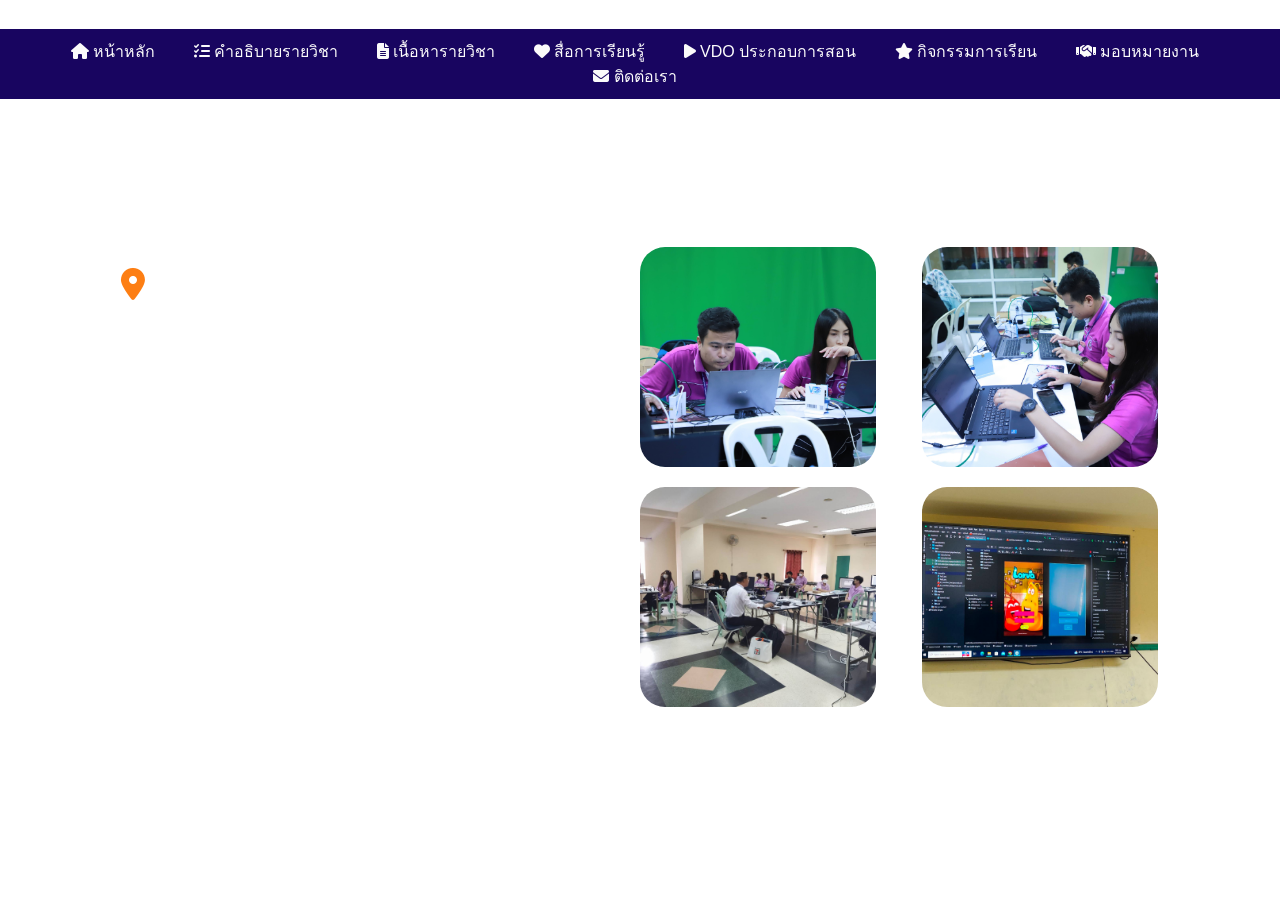
<file: index.html>
<!DOCTYPE html>
<html lang="en">
<head>
    <meta charset="UTF-8">
    <meta name="viewport" content="width=device-width, initial-scale=1.0">
    <title>Petkasem</title>
    <link rel="stylesheet" href="https://cdnjs.cloudflare.com/ajax/libs/font-awesome/6.1.1/css/all.min.css" integrity="sha512-KfkfwYDsLkIlwQp6LFnl8zNdLGxu9YAA1QvwINks4PhcElQSvqcyVLLD9aMhXd13uQjoXtEKNosOWaZqXgel0g==" crossorigin="anonymous" referrerpolicy="no-referrer" />
    <link rel="stylesheet" href="stye9.css">
</head>
<marquee behavior="alternate"><font color = "#FFFFFF"> ยินดีต้อนรับสู่เว็บไซต์ แห่งการเรียนรู้  School Subjects</font> </marquee>
<body>
  <nav>
    <ul>
    <center><li><a href="http://127.0.0.1:5500/index.html"><i class="fas fa-home"></i> หน้าหลัก </a></li>
      <li><a href="http://127.0.0.1:5500/page%202.html"><i class="fas fa-tasks"></i> คำอธิบายรายวิชา </a></li>
      <li><a href="http://127.0.0.1:5500/page3.html"><i class="fas fa-file-text"></i> เนื้อหารายวิชา </a></li>
      <li><a href="http://127.0.0.1:5500/page4.html"><i class="fas fa-heart"></i> สื่อการเรียนรู้</a></li>
      <li><a href="http://127.0.0.1:5500/page5.html"><i class="fas fa-play"> </i> VDO ประกอบการสอน </a></li>
      <li><a href="http://127.0.0.1:5500/page6.html"><i class="fas fa-star"></i> กิจกรรมการเรียน </a></li>
      <li><a href="http://127.0.0.1:5500/page7.html"><i class="fas fa-handshake"></i> มอบหมายงาน </a></li>
      <li><a href="http://127.0.0.1:5500/page8.html"><i class="fas fa-envelope"></i> ติดต่อเรา </a></li>
    </ul>
  </center>
  </nav>
  <div class="container bg">
    <div class="content">
      <div class="phuket" style="width:50%;">
        <div class="tnx">
          <h2><i class="fas fa-map-marker-alt"></i> Pm-Tech </h2>
        </div>
        <div class="txt">
          <h1>School</h1>
          <h1>Subjects</h1>
        </div>
        <p> 1. นักเรียนเข้าห้องเรียนตรงเวลา สายได้ไม่เกิน 15 นาที 
            2. นักเรียนทุกคนต้องเข้าเรียนอย่างน้อยร้อยละ 80 ของเวลาเรียนทั้งหมด 
            3. นักเรียนทุกคนต้องมีหนังสือเรียน สมุด และอุปกรณ์ประกอบการเรียนพร้อม
            4. นักเรียนทุกคนต้องส่งงานตรงเวลาที่ครูกำหนด
            5. ในการปรึกษานอกเวลาเรียน ให้อยู่ในวันเวลาราชการ
        </p>
      </div>
      <div class="card" style="width:50%;">
        
          <div class="box1">
          </div>
        </a>
       
          <div class="box2">
          </div>
        </a>
        
          <div class="box3">
          </div>
        </a>
       
          <div class="box4">
          </div>
        </a>
      </div>
    </div>  
  </body>
</html>
</file>
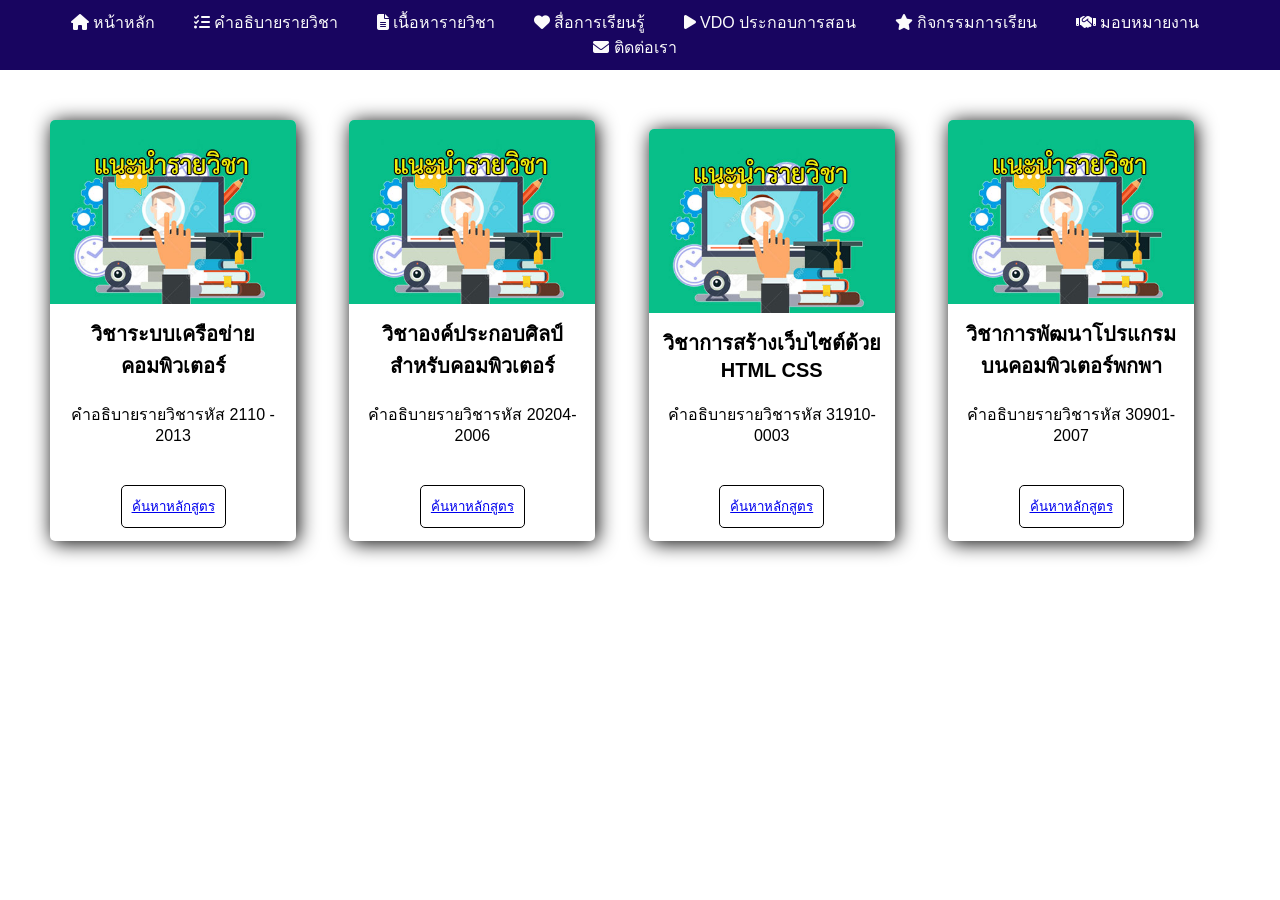
<file: page 2.html>
<!DOCTYPE html>
<html lang="en">
<head>
    <meta charset="UTF-8">
    <meta name="viewport" content="width=device-width, initial-scale=1.0">
    <link rel="stylesheet" href="https://cdnjs.cloudflare.com/ajax/libs/font-awesome/6.1.1/css/all.min.css" integrity="sha512-KfkfwYDsLkIlwQp6LFnl8zNdLGxu9YAA1QvwINks4PhcElQSvqcyVLLD9aMhXd13uQjoXtEKNosOWaZqXgel0g==" crossorigin="anonymous" referrerpolicy="no-referrer" />
    <link rel="stylesheet" href="stye7.css">
    <title>Document</title>
</head>
<body>
    <nav>
        <ul>
        <center><li><a href="http://127.0.0.1:5500/index.html"><i class="fas fa-home"></i> หน้าหลัก </a></li>
          <li><a href="http://127.0.0.1:5500/page%202.html"><i class="fas fa-tasks"></i> คำอธิบายรายวิชา </a></li>
          <li><a href="http://127.0.0.1:5500/page3.html"><i class="fas fa-file-text"></i> เนื้อหารายวิชา </a></li>
          <li><a href="http://127.0.0.1:5500/page4.html"><i class="fas fa-heart"></i> สื่อการเรียนรู้</a></li>
          <li><a href="http://127.0.0.1:5500/page5.html"><i class="fas fa-play"> </i> VDO ประกอบการสอน </a></li>
          <li><a href="http://127.0.0.1:5500/page6.html"><i class="fas fa-star"></i> กิจกรรมการเรียน </a></li>
          <li><a href="http://127.0.0.1:5500/page7.html"><i class="fas fa-handshake"></i> มอบหมายงาน </a></li>
          <li><a href="http://127.0.0.1:5500/page8.html"><i class="fas fa-envelope"></i> ติดต่อเรา </a></li>
        </ul>
      </center>
      </nav>
      <style type="text/css">


        *{
         margin: 0px;
         padding: 0px;
        }
        body{
         font-family: arial;
        }
        .main{
        
         margin: 2%;
        }
        
        .card{
             width: 20%;
             display: inline-block;
             box-shadow: 2px 2px 20px black;
             border-radius: 5px; 
             margin: 2%;
            }
        
        .image img{
          width: 100%;
          border-top-right-radius: 5px;
          border-top-left-radius: 5px;
          
        
         
         }
        
        .title{
         
          text-align: center;
          padding: 10px;
          
         }
        
        h1{
          font-size: 20px;
         }
        
        .des{
          padding: 3px;
          text-align: center;
         
          padding-top: 10px;
                border-bottom-right-radius: 5px;
          border-bottom-left-radius: 5px;
        }
        button{
          margin-top: 40px;
          margin-bottom: 10px;
          background-color: white;
          border: 1px solid black;
          border-radius: 5px;
          padding:10px;
        }
        button:hover{
          background-color: rgb(236, 236, 4);
          color: white;
          transition: .5s;
          cursor: pointer;
        }
        
        </style>
        <body>
          
        <div class="main">
        
         <!--cards -->
        
        <div class="card">
        
        <div class="image">
           <img src="bg55.jpg">
        </div>
        <div class="title">
         <h1>
        วิชาระบบเครือข่ายคอมพิวเตอร์</h1>
        </div>
        <div class="des">
         <p>คำอธิบายรายวิชารหัส 2110 - 2013</p>
        <button><a href="https://bsq.vec.go.th/Portals/9/Course/20/2567/21900/21910v5.pdf">ค้นหาหลักสูตร</a></button>
        </div>
        </div>
    
        <!--cards -->
        
        
        <div class="card">
        
            <div class="image">
              <img src="bg55.jpg">
             </div>
             <div class="title">
              <h1>
             วิชาองค์ประกอบศิลป์สำหรับคอมพิวเตอร์</h1>
             </div>
             <div class="des">
              <p>คำอธิบายรายวิชารหัส 20204-2006 </p>
             <button><a href="https://bsq.vec.go.th/Portals/9/Course/20/2562/20200/20204v3.pdf">ค้นหาหลักสูตร</a></button>
             </div>
             </div>
         
        <!--cards -->
        
        
        <div class="card">
        
        <div class="image">
          <img src="bg55.jpg">
        </div>
        <div class="title">
         <h1>
       วิชาการสร้างเว็บไซต์ด้วย HTML CSS</h1>
        </div>
        <div class="des">
         <p>คำอธิบายรายวิชารหัส 31910-0003</p>
         <button><a href="https://bsq.vec.go.th/Portals/9/Course/30/2567/31900/31910v2.pdf">ค้นหาหลักสูตร</a></button>
        </div>
        </div>
        <!--cards -->
        
        
        <div class="card">
        
        <div class="image">
          <img src="bg55.jpg">
        </div>
        <div class="title">
         <h1>
            วิชาการพัฒนาโปรแกรมบนคอมพิวเตอร์พกพา</h1>
        </div>
        <div class="des">
         <p>คำอธิบายรายวิชารหัส 30901-2007 </p>
         <button><a href="https://bsq.vec.go.th/Portals/9/Course/30/2563/30900/30901v6.pdf">ค้นหาหลักสูตร</a></button>
        </div>
        </div>
  
</body>
</html>
</file>
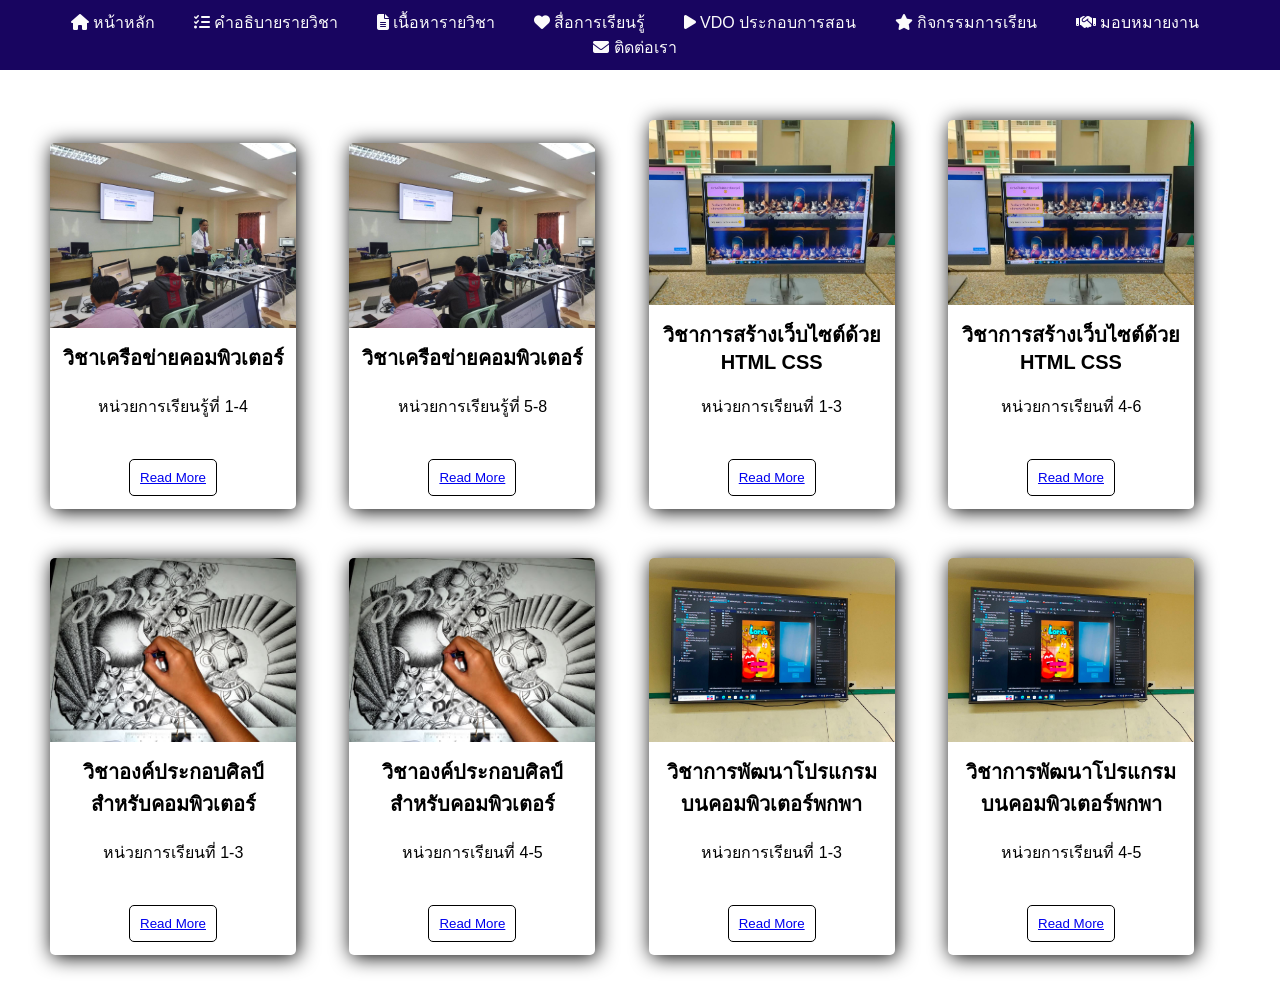
<file: page3.html>
<!DOCTYPE html>
<html lang="en">
<head>
    <meta charset="UTF-8">
    <meta name="viewport" content="width=device-width, initial-scale=1.0">
    <link rel="stylesheet" href="https://cdnjs.cloudflare.com/ajax/libs/font-awesome/6.1.1/css/all.min.css" integrity="sha512-KfkfwYDsLkIlwQp6LFnl8zNdLGxu9YAA1QvwINks4PhcElQSvqcyVLLD9aMhXd13uQjoXtEKNosOWaZqXgel0g==" crossorigin="anonymous" referrerpolicy="no-referrer" />
    <link rel="stylesheet" href="stye7.css">
    <title>Document</title>
</head>
<body>
    <nav>
        <ul>
        <center><li><a href="http://127.0.0.1:5500/index.html"><i class="fas fa-home"></i> หน้าหลัก </a></li>
          <li><a href="http://127.0.0.1:5500/page%202.html"><i class="fas fa-tasks"></i> คำอธิบายรายวิชา </a></li>
          <li><a href="http://127.0.0.1:5500/page3.html"><i class="fas fa-file-text"></i> เนื้อหารายวิชา </a></li>
          <li><a href="http://127.0.0.1:5500/page4.html"><i class="fas fa-heart"></i> สื่อการเรียนรู้</a></li>
          <li><a href="http://127.0.0.1:5500/page5.html"><i class="fas fa-play"> </i> VDO ประกอบการสอน </a></li>
          <li><a href="http://127.0.0.1:5500/page6.html"><i class="fas fa-star"></i> กิจกรรมการเรียน </a></li>
          <li><a href="http://127.0.0.1:5500/page7.html"><i class="fas fa-handshake"></i> มอบหมายงาน </a></li>
          <li><a href="http://127.0.0.1:5500/page8.html"><i class="fas fa-envelope"></i> ติดต่อเรา </a></li>
        </ul>
      </center>
      </nav>
      <style type="text/css">


        *{
         margin: 0px;
         padding: 0px;
        }
        body{
         font-family: arial;
        }
        .main{
        
         margin: 2%;
        }
        
        .card{
             width: 20%;
             display: inline-block;
             box-shadow: 2px 2px 20px black;
             border-radius: 5px; 
             margin: 2%;
            }
        
        .image img{
          width: 100%;
          border-top-right-radius: 5px;
          border-top-left-radius: 5px;
          
        
         
         }
        
        .title{
         
          text-align: center;
          padding: 10px;
          
         }
        
        h1{
          font-size: 20px;
         }
        
        .des{
          padding: 3px;
          text-align: center;
         
          padding-top: 10px;
                border-bottom-right-radius: 5px;
          border-bottom-left-radius: 5px;
        }
        button{
          margin-top: 40px;
          margin-bottom: 10px;
          background-color: white;
          border: 1px solid black;
          border-radius: 5px;
          padding:10px;
        }
        button:hover{
          background-color: rgb(235, 160, 221);
          color: white;
          transition: .5s;
          cursor: pointer;
        }
        
        </style>
        <body>
      
        <div class="main">
        
         <!--cards -->
        
        <div class="card">
        
        <div class="image">
           <img src="bg14.jpg">
        </div>
        <div class="title">
         <h1>
        วิชาเครือข่ายคอมพิวเตอร์</h1>
        </div>
        <div class="des">
         <p>หน่วยการเรียนรู้ที่ 1-4</p>
        <button><a href="https://drive.google.com/drive/folders/19cdGE3q85GHFikfRDux9WtiF1vJ4HH85?usp=sharing">Read More</a></button>
        </div>
        </div>
    
        <!--cards -->
        
        
        <div class="card">
        
            <div class="image">
                <img src="bg14.jpg">
             </div>
             <div class="title">
              <h1>
             วิชาเครือข่ายคอมพิวเตอร์</h1>
             </div>
             <div class="des">
              <p>หน่วยการเรียนรู้ที่ 5-8</p>
             <button><a href="https://drive.google.com/drive/folders/15S7gCzs_jB-73qLlhs_0H_7RnpB0kAvi?usp=sharing">Read More</a></button>
             </div>
             </div>
         
        <!--cards -->
        
        
        <div class="card">
        
        <div class="image">
           <img src="bg26.jpg">
        </div>
        <div class="title">
         <h1>
       วิชาการสร้างเว็บไซต์ด้วย HTML CSS</h1>
        </div>
        <div class="des">
         <p>หน่วยการเรียนที่ 1-3</p>
         <button><a href="https://drive.google.com/drive/folders/1iLpbOFUrS26PZSrU4xHxIu_lM_RmCWV0?usp=sharing">Read More</a></button>
        </div>
        </div>
        <!--cards -->
        
        
        <div class="card">
        
        <div class="image">
           <img src="bg26.jpg">
        </div>
        <div class="title">
         <h1>
            วิชาการสร้างเว็บไซต์ด้วย HTML CSS</h1>
        </div>
        <div class="des">
         <p>หน่วยการเรียนที่ 4-6</p>
         <button><a href="https://drive.google.com/drive/folders/1oaHy04A4pMegC6zJ1JfvEtw2WtraHBc7?usp=sharing">Read More</a></button>
        </div>
        </div>
        <!--cards -->
        
        <div class="card">
        
            <div class="image">
               <img src="bg30.jpg">
            </div>
            <div class="title">
             <h1>
                วิชาองค์ประกอบศิลป์สำหรับคอมพิวเตอร์</h1>
            </div>
            <div class="des">
             <p>หน่วยการเรียนที่ 1-3</p>
             <button><a href="https://drive.google.com/drive/folders/1Teh9LwJnrZuj13pMEJGBCNPu-QLhBie_?usp=sharing">Read More</a></button>
            </div>
            </div>
             
        <div class="card">
        
            <div class="image">
               <img src="bg30.jpg">
            </div>
            <div class="title">
             <h1>
                วิชาองค์ประกอบศิลป์สำหรับคอมพิวเตอร์</h1>
            </div>
            <div class="des">
             <p>หน่วยการเรียนที่ 4-5</p>
             <button><a href="https://drive.google.com/drive/folders/1K0p6xUrvOgx6N5sIeifLBxDM3e4FxTsk?usp=sharing">Read More</a></button>
            </div>
            </div>
             
        <div class="card">
        
            <div class="image">
               <img src="bg7.jpg">
            </div>
            <div class="title">
             <h1>
                วิชาการพัฒนาโปรแกรมบนคอมพิวเตอร์พกพา</h1>
            </div>
            <div class="des">
             <p>หน่วยการเรียนที่ 1-3</p>
             <button><a href="https://drive.google.com/drive/folders/1rFXODbTsoFtnd30RbhgfS8jEKyoeGc_3?usp=sharing">Read More</a></button>
            </div>
            </div>
             
        <div class="card">
        
            <div class="image">
               <img src="bg7.jpg">
            </div>
            <div class="title">
             <h1>
                วิชาการพัฒนาโปรแกรมบนคอมพิวเตอร์พกพา</h1>
            </div>
            <div class="des">
             <p>หน่วยการเรียนที่ 4-5</p>
             <button><a href="https://drive.google.com/drive/folders/1CV7aHldN_Jmd30LXlM16kuusBtAuZfku?usp=sharing">Read More</a></button>
            </div>
            </div>
        </div>
        </body>
        </html>
</body>
</html>
</file>
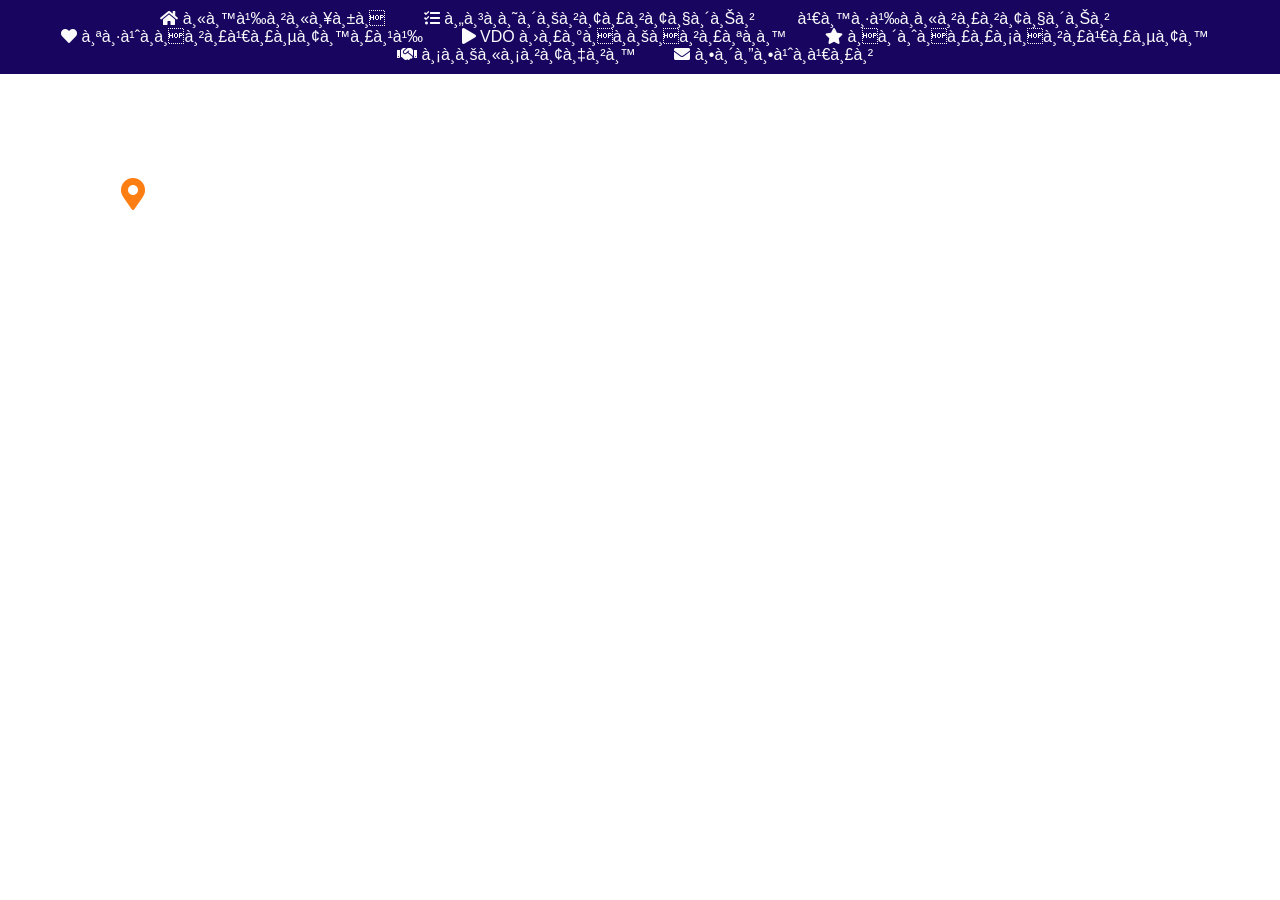
<file: page4.html>
<link rel="stylesheet" href="https://cdnjs.cloudflare.com/ajax/libs/font-awesome/5.15.3/css/all.min.css" integrity="sha512-iBBXm8fW90+nuLcSKlbmrPcLa0OT92xO1BIsZ+ywDWZCvqsWgccV3gFoRBv0z+8dLJgyAHIhR35VZc2oM/gI1w==" crossorigin="anonymous" referrerpolicy="no-referrer" />
<link rel="stylesheet" href="stye1.css">
<body>
  <nav>
    <ul>
    <center><li><a href="http://127.0.0.1:5500/index.html"><i class="fas fa-home"></i> หน้าหลัก </a></li>
      <li><a href="http://127.0.0.1:5500/page%202.html"><i class="fas fa-tasks"></i> คำอธิบายรายวิชา </a></li>
      <li><a href="http://127.0.0.1:5500/page3.html"><i class="fas fa-file-text"></i> เนื้อหารายวิชา </a></li>
      <li><a href="http://127.0.0.1:5500/page4.html"><i class="fas fa-heart"></i> สื่อการเรียนรู้</a></li>
      <li><a href="http://127.0.0.1:5500/page5.html"><i class="fas fa-play"> </i> VDO ประกอบการสอน </a></li>
      <li><a href="http://127.0.0.1:5500/page6.html"><i class="fas fa-star"></i> กิจกรรมการเรียน </a></li>
      <li><a href="http://127.0.0.1:5500/page7.html"><i class="fas fa-handshake"></i> มอบหมายงาน </a></li>
      <li><a href="http://127.0.0.1:5500/page8.html"><i class="fas fa-envelope"></i> ติดต่อเรา </a></li>
    </ul>
  </center>
  </nav>
</body>
<div class="container bg">
  <div class="content">
    <div class="phuket" style="width:50%;">
      <div class="tnx">
        <h2><i class="fas fa-map-marker-alt"></i> Pm-Tech </h2>
      </div>
      <div class="txt">
        <h1>School</h1>
        <h1>Subjects</h1>
      </div>
      <p> 1. นักเรียนเข้าห้องเรียนตรงเวลา สายได้ไม่เกิน 15 นาที 
          2. นักเรียนทุกคนต้องเข้าเรียนอย่างน้อยร้อยละ 80 ของเวลาเรียนทั้งหมด 
          3. นักเรียนทุกคนต้องมีหนังสือเรียน สมุด และอุปกรณ์ประกอบการเรียนพร้อม
          4. นักเรียนทุกคนต้องส่งงานตรงเวลาที่ครูกำหนด
          5. ในการปรึกษานอกเวลาเรียน ให้อยู่ในวันเวลาราชการ
      </p>
    </div>
    <div class="card" style="width:50%;">
      <a href="https://drive.google.com/drive/folders/1r7LWen-Mkr35NrV9PQ9eexIYWRpuDqRM?usp=sharing" target="_blank">
        <div class="box1">
          <h2>computer network</h2>
        </div>
      </a>
      <a href="https://drive.google.com/drive/folders/16TteDEfchIlWEDUqDwte0lFoM7aAlT_q?usp=sharing" target="_blank">
        <div class="box2">
          <h2>Android Studio</h2>
        </div>
      </a>
      <a href="https://drive.google.com/drive/folders/1-WgAKU_OLO42dfZC7x3eNCtqVewtmVTD?usp=sharing" target="_blank">
        <div class="box3">
          <h2>artistic elements</h2>
        </div>
      </a>
      <a href="https://drive.google.com/drive/folders/1fkCp2wczbE5wIhBH8Qu4PKRdnmZG2E0Y?usp=sharing" target="_blank">
        <div class="box4">
          <h2>Web Site </h2>
        </div>
      </a>
    </div>
  </div>
</file>
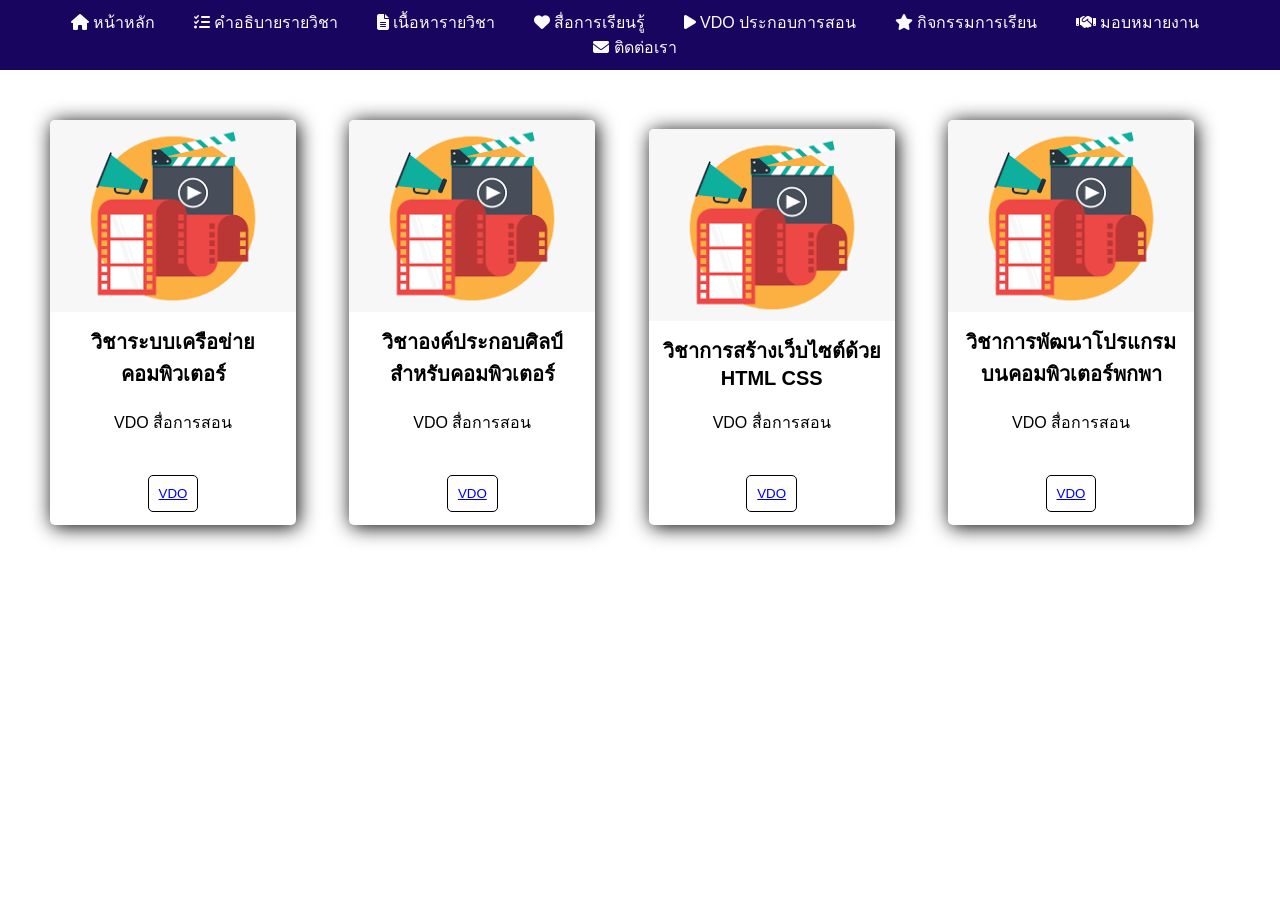
<file: page5.html>
<!DOCTYPE html>
<html lang="en">
<head>
    <meta charset="UTF-8">
    <meta name="viewport" content="width=device-width, initial-scale=1.0">
    <link rel="stylesheet" href="https://cdnjs.cloudflare.com/ajax/libs/font-awesome/6.1.1/css/all.min.css" integrity="sha512-KfkfwYDsLkIlwQp6LFnl8zNdLGxu9YAA1QvwINks4PhcElQSvqcyVLLD9aMhXd13uQjoXtEKNosOWaZqXgel0g==" crossorigin="anonymous" referrerpolicy="no-referrer" />
    <link rel="stylesheet" href="stye7.css">
    <title>Document</title>
</head>
<body>
    <nav>
        <ul>
        <center><li><a href="http://127.0.0.1:5500/index.html"><i class="fas fa-home"></i> หน้าหลัก </a></li>
          <li><a href="http://127.0.0.1:5500/page%202.html"><i class="fas fa-tasks"></i> คำอธิบายรายวิชา </a></li>
          <li><a href="http://127.0.0.1:5500/page3.html"><i class="fas fa-file-text"></i> เนื้อหารายวิชา </a></li>
          <li><a href="http://127.0.0.1:5500/page4.html"><i class="fas fa-heart"></i> สื่อการเรียนรู้</a></li>
          <li><a href="http://127.0.0.1:5500/page5.html"><i class="fas fa-play"> </i> VDO ประกอบการสอน </a></li>
          <li><a href="http://127.0.0.1:5500/page6.html"><i class="fas fa-star"></i> กิจกรรมการเรียน </a></li>
          <li><a href="http://127.0.0.1:5500/page7.html"><i class="fas fa-handshake"></i> มอบหมายงาน </a></li>
          <li><a href="http://127.0.0.1:5500/page8.html"><i class="fas fa-envelope"></i> ติดต่อเรา </a></li>
        </ul>
      </center>
      </nav>
      <style type="text/css">


        *{
         margin: 0px;
         padding: 0px;
        }
        body{
         font-family: arial;
        }
        .main{
        
         margin: 2%;
        }
        
        .card{
             width: 20%;
             display: inline-block;
             box-shadow: 2px 2px 20px black;
             border-radius: 5px; 
             margin: 2%;
            }
        
        .image img{
          width: 100%;
          border-top-right-radius: 5px;
          border-top-left-radius: 5px;
          
        
         
         }
        
        .title{
         
          text-align: center;
          padding: 10px;
          
         }
        
        h1{
          font-size: 20px;
         }
        
        .des{
          padding: 3px;
          text-align: center;
         
          padding-top: 10px;
                border-bottom-right-radius: 5px;
          border-bottom-left-radius: 5px;
        }
        button{
          margin-top: 40px;
          margin-bottom: 10px;
          background-color: white;
          border: 1px solid black;
          border-radius: 5px;
          padding:10px;
        }
        button:hover{
          background-color: rgb(236, 236, 4);
          color: white;
          transition: .5s;
          cursor: pointer;
        }
        
        </style>
        <body>
          
        <div class="main">
        
         <!--cards -->
        
        <div class="card">
        
        <div class="image">
           <img src="images.png">
        </div>
        <div class="title">
         <h1>
        วิชาระบบเครือข่ายคอมพิวเตอร์</h1>
        </div>
        <div class="des">
          <p>VDO สื่อการสอน</p>
        <button><a href="https://drive.google.com/drive/folders/1s0RvBFbdxWX7G6UQAvB-REcuNOVVvFvM?usp=drive_link">VDO</a></button>
        </div>
        </div>
    
        <!--cards -->
        
        
        <div class="card">
        
            <div class="image">
              <img src="images.png">
             </div>
             <div class="title">
              <h1>
             วิชาองค์ประกอบศิลป์สำหรับคอมพิวเตอร์</h1>
             </div>
             <div class="des">
              <p>VDO สื่อการสอน</p>
             <button><a href="https://drive.google.com/drive/folders/1U4K_bgAk2bUWAaoBI6hn7HpOXETuRWoU?usp=sharing">VDO</a></button>
             </div>
             </div>
         
        <!--cards -->
        
        
        <div class="card">
        
        <div class="image">
          <img src="images.png">
        </div>
        <div class="title">
         <h1>
       วิชาการสร้างเว็บไซต์ด้วย HTML CSS</h1>
        </div>
        <div class="des">
         <p>VDO สื่อการสอน</p>
         <button><a href="https://drive.google.com/drive/folders/1DDQ4_mQHL5M_LvRQv_MzIn1uohjZrOAH?usp=drive_link">VDO</a></button>
        </div>
        </div>
        <!--cards -->
        
        
        <div class="card">
        
        <div class="image">
          <img src="images.png">
        </div>
        <div class="title">
         <h1>
            วิชาการพัฒนาโปรแกรมบนคอมพิวเตอร์พกพา</h1>
        </div>
        <div class="des">
          <p>VDO สื่อการสอน</p>
         <button><a href="https://drive.google.com/drive/folders/1rOMhdsBTiHUJIdAjwWWtk2GOE7Mf8bHv?usp=sharing">VDO</a></button>
        </div>
        </div>
  
</body>
</html>
</file>
<file: stye9.css>
* {
    margin: 0;
    padding: 0;
    box-sizing: border-box;
    font-family: arial;
  }
  .bg::after {    /*การกำหนดรูปภาพให้แสดงผลหน้าเว็บ*/
    content: "";
    top: 0;
    left: 0;
    width: 100%;
    height: 100%;
    position: absolute;
    z-index: -1;
    filter: brightness(45%);
    background-image: url("https://blogassets.leverageedu.com/blog/wp-content/uploads/2020/05/23151218/BA-Courses.png");
    background-size: cover;
    background-position: center;
  }
  .content {  /*การจัดรูปแบบให้อยู่กึ่งกลาง*/
    display: flex;
    justify-content: space-between;
    align-items: center;
    width: 85%;
    position: absolute;
    top: 53%;
    left: 50%;
    transform: translate(-50%, -50%);
    align-items: center;
  }
  .phuket {
    color: #fff;
    padding: 25px;
  }
  .card {
    display: grid;
    grid-template-columns: auto auto;
    grid-gap: 20px;
  }
  .card h2 {
    color: #ffffff;
    position: absolute;
    bottom: 15px;
    left: 20px;
    font-size: 1.6rem;
    letter-spacing: 1px;
  }
  .card .box1,
  .box2,
  .box3,
  .box4 {  /*ปรับขนาดของการ์ด*/
    width: 90%;
    height: 220px;
    background-position: center;
    background-size: cover;
    position: relative;
    border-radius: 25px;
    cursor: pointer;
  }
  .box1 {
    background-image: url("bg4.jpg");
  }
  .box2 {
    background-image: url("bg6.jpg");
  }
  .box3 {
    background-image: url("bg15.jpg");
  }
  .box4 {
    background-image: url("bg7.jpg");
  }
  .phuket h2 {
    font-size: 2rem;
    letter-spacing: 2.8px;
  }
  .text {
    display: flex;
    justify-content: flex-start;
    align-items: center;
  }
  .txt h1 {
    font-size: 7rem;
  }
  .phuket p {
    opacity: 0.4;
  }
  .tnx h2 i {
    color: #fd7e13;
  }
  .card div:hover { /*ลูกเล่นภาพ*/
    transition: 0.3s;
    transform: translateY(-10px);
    box-shadow: 0 19px 38px rgba(0, 0, 0, 0.3), 0 15px 12px rgba(0, 0, 0, 0.22);
  }
  nav {
    background-color: #180560; /* สีพื้นหลังของเมนู */
    padding: 10px 0; /* ระยะห่างภายในเมนู */
  }
  
  nav ul {
    list-style: none; /* ลบจุดเริ่มต้นของรายการ */
    margin: 0; /* ลบระยะขอบรอบรายการ */
    padding: 0; /* ลบระยะห่างรอบรายการ */
  }
  
  nav li {
    display: inline-block; /* แสดงรายการแบบเรียงตามแนวนอน */
    margin-right: 10px; /* ระยะห่างระหว่างรายการ */
  }
  
  nav a {
    text-decoration: none; /* ลบการขีดเส้นใต้ข้อความ */
    color: #fbfbfb; /* สีข้อความ */
    padding: 8px 12px; /* ระยะห่างรอบข้อความ */
  }
  
  nav a:hover {
    background-color: #a3a2f0; /* สีพื้นหลังเมื่อโฮเวอร์ */
  }
  .v1{
    padding-top:5%;
  }
</file>
<file: stye7.css>
nav {
    background-color: #180560; /* สีพื้นหลังของเมนู */
    padding: 10px 0; /* ระยะห่างภายในเมนู */
  }
  
  nav ul {
    list-style: none; /* ลบจุดเริ่มต้นของรายการ */
    margin: 0; /* ลบระยะขอบรอบรายการ */
    padding: 0; /* ลบระยะห่างรอบรายการ */
  }
  
  nav li {
    display: inline-block; /* แสดงรายการแบบเรียงตามแนวนอน */
    margin-right: 10px; /* ระยะห่างระหว่างรายการ */
  }
  
  nav a {
    text-decoration: none; /* ลบการขีดเส้นใต้ข้อความ */
    color: #fbfbfb; /* สีข้อความ */
    padding: 8px 12px; /* ระยะห่างรอบข้อความ */
  }
  
  nav a:hover {
    background-color: #a3a2f0; /* สีพื้นหลังเมื่อโฮเวอร์ */
  }
</file>
<file: stye1.css>
* {
    margin: 0;
    padding: 0;
    box-sizing: border-box;
    font-family: arial;
  }
  .bg::after {    /*การกำหนดรูปภาพให้แสดงผลหน้าเว็บ*/
    content: "";
    top: 0;
    left: 0;
    width: 100%;
    height: 100%;
    position: absolute;
    z-index: -1;
    filter: brightness(45%);
    background-image: url("https://blogassets.leverageedu.com/blog/wp-content/uploads/2020/05/23151218/BA-Courses.png");
    background-size: cover;
    background-position: center;
  }
  .content {  /*การจัดรูปแบบให้อยู่กึ่งกลาง*/
    display: flex;
    justify-content: space-between;
    align-items: center;
    width: 85%;
    position: absolute;
    top: 53%;
    left: 50%;
    transform: translate(-50%, -50%);
    align-items: center;
  }
  .phuket {
    color: #fff;
    padding: 25px;
  }
  .card {
    display: grid;
    grid-template-columns: auto auto;
    grid-gap: 20px;
  }
  .card h2 {
    color: #ffffff;
    position: absolute;
    bottom: 15px;
    left: 20px;
    font-size: 1.6rem;
    letter-spacing: 1px;
  }
  .card .box1,
  .box2,
  .box3,
  .box4 {  /*ปรับขนาดของการ์ด*/
    width: 90%;
    height: 220px;
    background-position: center;
    background-size: cover;
    position: relative;
    border-radius: 25px;
    cursor: pointer;
  }
  .box1 {
    background-image: url("https://www.dummies.com/wp-content/uploads/networking-concept.jpg");
  }
  .box2 {
    background-image: url("https://www.coscreen.co/content/images/2021/03/Ghost-Post-Image---Android-Studio--1-.png");
  }
  .box3 {
    background-image: url("https://c8.alamy.com/comp/2EM6EWM/artist-cartoon-doodle-illustration-funny-art-design-creative-vector-background-artistic-elements-and-objects-colorful-composition-2EM6EWM.jpg");
  }
  .box4 {
    background-image: url("https://www.rmonlineservices.com/uploaded/article/76/76fba9f743c3217ca7cda73ff1ad7e12.jpg");
  }
  .phuket h2 {
    font-size: 2rem;
    letter-spacing: 2.8px;
  }
  .text {
    display: flex;
    justify-content: flex-start;
    align-items: center;
  }
  .txt h1 {
    font-size: 7rem;
  }
  .phuket p {
    opacity: 0.4;
  }
  .tnx h2 i {
    color: #fd7e13;
  }
  .card div:hover { /*ลูกเล่นภาพ*/
    transition: 0.3s;
    transform: translateY(-10px);
    box-shadow: 0 19px 38px rgba(0, 0, 0, 0.3), 0 15px 12px rgba(0, 0, 0, 0.22);
  }
  nav {
    background-color: #180560; /* สีพื้นหลังของเมนู */
    padding: 10px 0; /* ระยะห่างภายในเมนู */
  }
  
  nav ul {
    list-style: none; /* ลบจุดเริ่มต้นของรายการ */
    margin: 0; /* ลบระยะขอบรอบรายการ */
    padding: 0; /* ลบระยะห่างรอบรายการ */
  }
  
  nav li {
    display: inline-block; /* แสดงรายการแบบเรียงตามแนวนอน */
    margin-right: 10px; /* ระยะห่างระหว่างรายการ */
  }
  
  nav a {
    text-decoration: none; /* ลบการขีดเส้นใต้ข้อความ */
    color: #fbfbfb; /* สีข้อความ */
    padding: 8px 12px; /* ระยะห่างรอบข้อความ */
  }
  
  nav a:hover {
    background-color: #a3a2f0; /* สีพื้นหลังเมื่อโฮเวอร์ */
  }
  .v1{
    padding-top:5%;
  }
</file>
